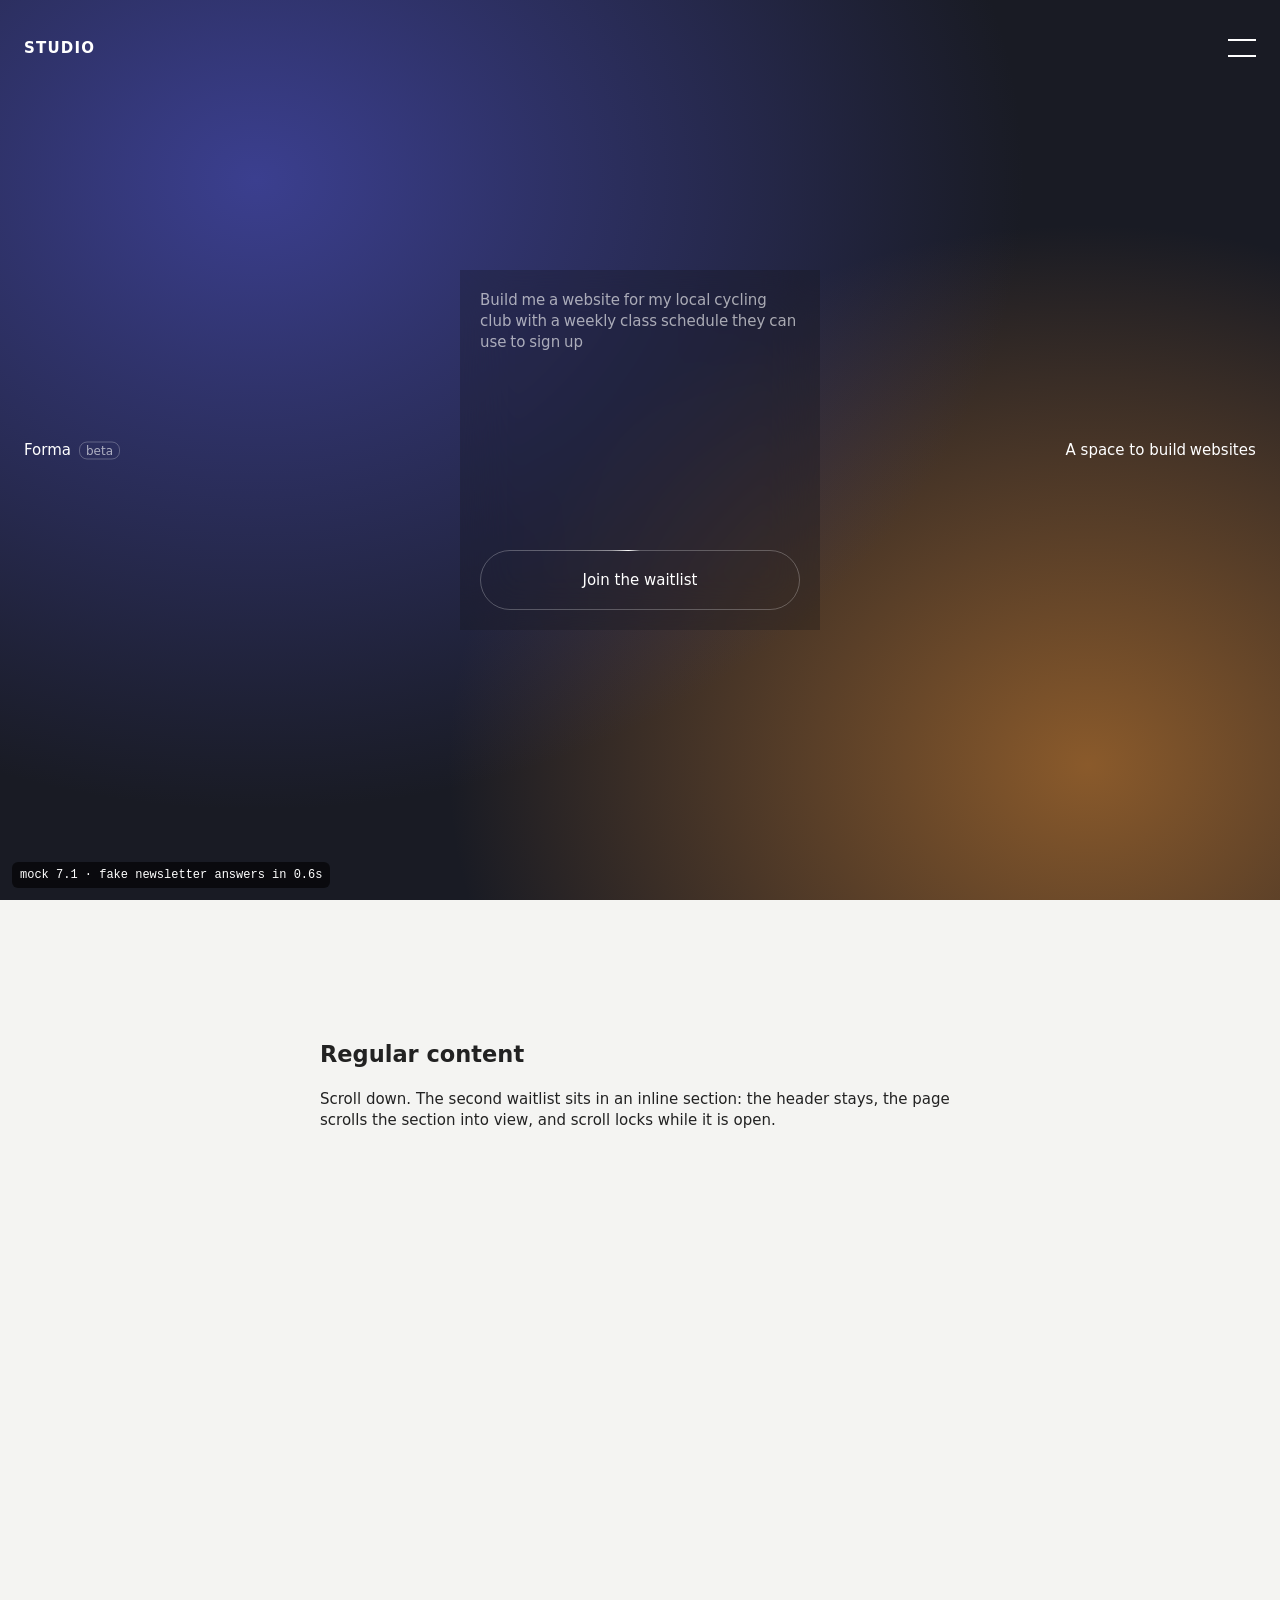
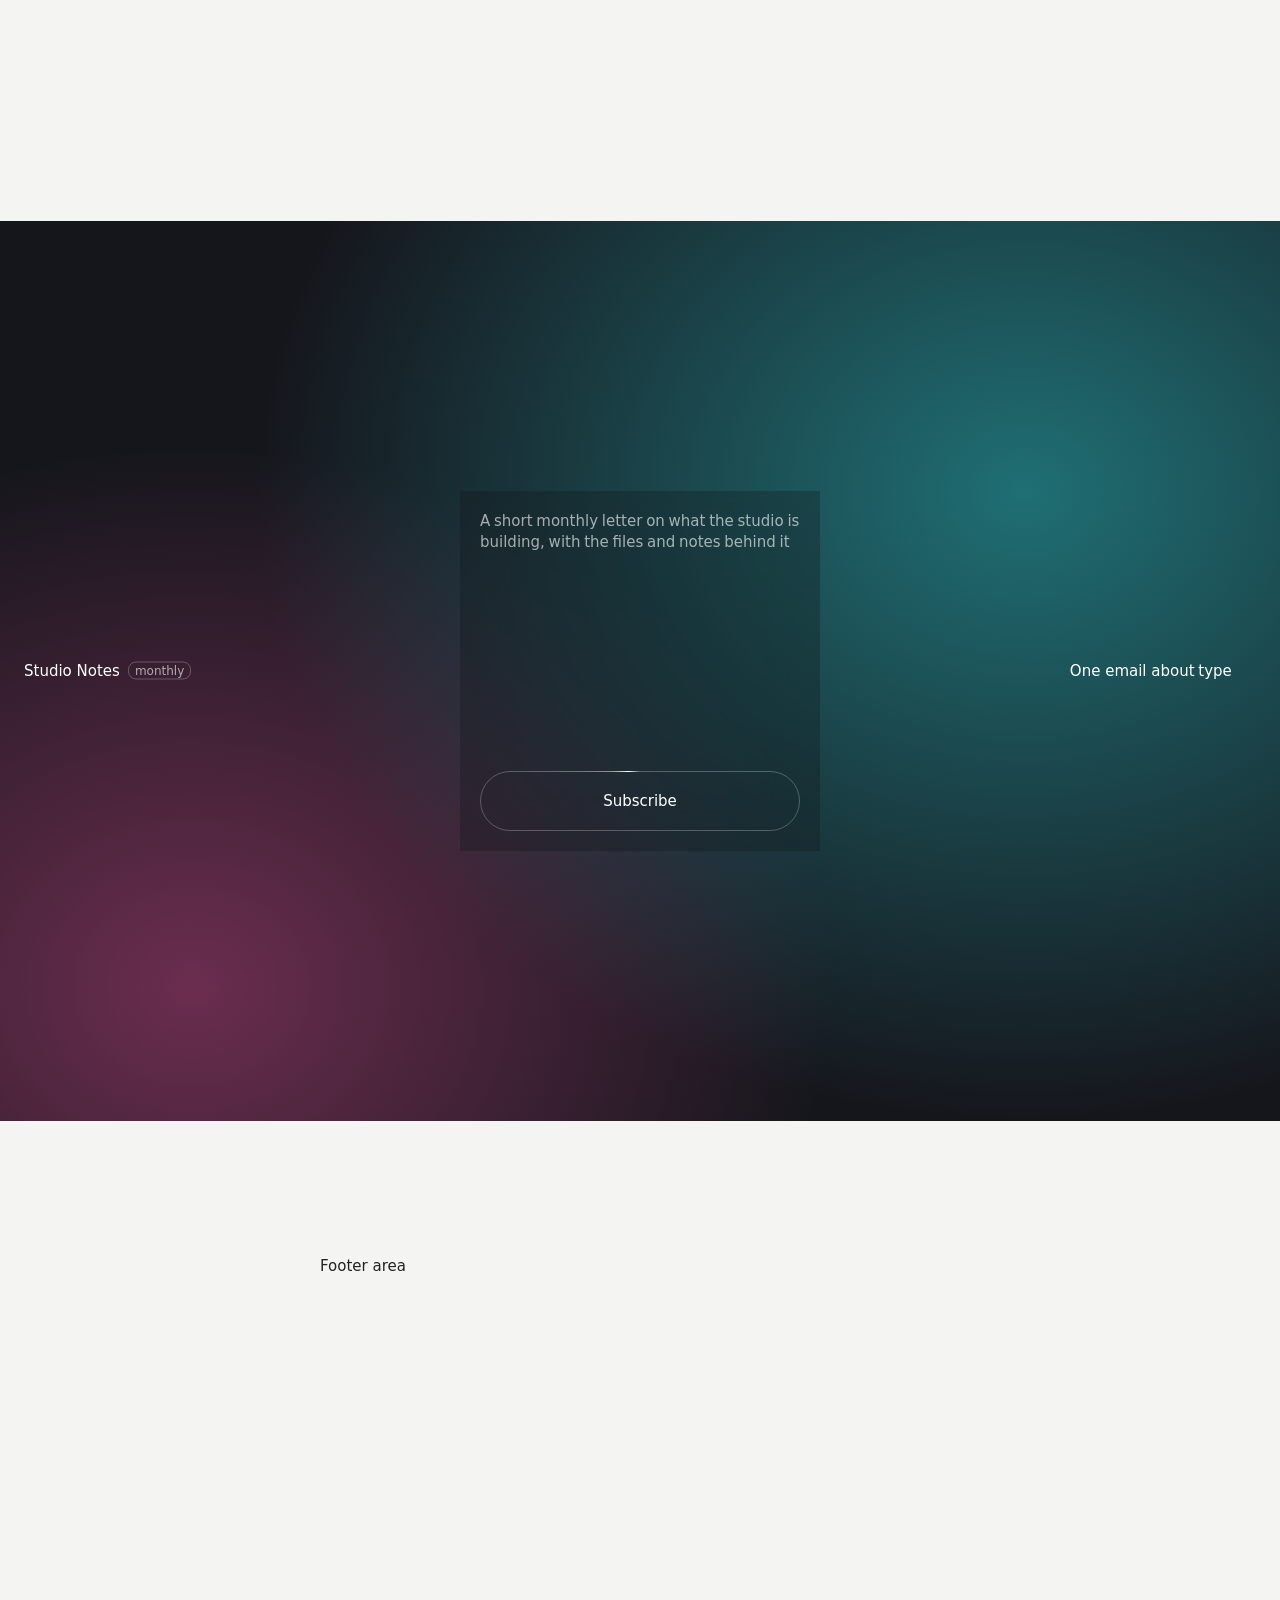
<file: demo/index.html>
<!doctype html>
<html lang="en"><head><meta charset="utf-8"><meta name="viewport" content="width=device-width,initial-scale=1">
<title>Waitlist demo — mock Squarespace 7.1</title>
<link rel="stylesheet" href="../src/waitlist.css">
<style>
  /* Mock of the 7.1 shell: fixed transparent header, sections with backgrounds */
  body { margin:0; font:15px/1.4 system-ui, sans-serif; background:#111; color:#fff; }
  #header { position:fixed; inset:0 0 auto; z-index:10; height:96px; display:flex; align-items:center; justify-content:space-between; padding:0 24px; }
  #header .logo { font-weight:700; letter-spacing:.08em; }
  #header .burger { width:28px; height:14px; border-block:2px solid #fff; }
  .page-section { position:relative; }
  .section-background { position:absolute; inset:0; z-index:0; }
  .bg-a { background:radial-gradient(60% 70% at 20% 20%,#3b3f8f,transparent),radial-gradient(50% 60% at 85% 85%,#8a5a2b,transparent),#191b24; }
  .bg-b { background:radial-gradient(60% 70% at 80% 30%,#1f6f74,transparent),radial-gradient(50% 60% at 15% 85%,#6b2d4f,transparent),#15161c; }
  .content-wrapper { position:relative; z-index:1; padding:120px 24px; }
  .filler { background:#f4f4f2; color:#222; } .filler .content-wrapper { max-width:640px; margin:auto; }
  .demo-note { position:fixed; left:12px; bottom:12px; z-index:20; font:12px ui-monospace,monospace; background:rgba(0,0,0,.6); padding:6px 8px; border-radius:6px; }
</style></head>
<body>
<header id="header"><span class="logo">STUDIO</span><span class="burger" aria-hidden="true"></span></header>
<main><article class="sections">
  <section class="page-section"><div class="section-background bg-a"></div>
    <div class="content-wrapper"><div class="sqs-block code-block"><div class="wl" data-wl>
  <div class="wl__lockup" aria-hidden="true">
    <span class="wl__left"><span class="wl__prefix">Welcome to</span>Forma<span class="wl__pill">beta</span></span>
    <span class="wl__right">A space to build <span class="wl__rot" data-wl-rotate="websites, apps, anything"></span></span>
  </div>

  <div class="wl__card">
    <div class="wl__square">
      <p class="wl__copy" aria-hidden="true" data-wl-words>Build me a website for my local cycling club with a weekly class schedule they can use to sign up</p>
      <div class="wl__cta-wrap">
        <button type="button" class="wl-cta" aria-haspopup="dialog" aria-expanded="false" data-wl-open>Join the waitlist</button>
      </div>
    </div>

    <div class="wl__panel" role="dialog" aria-modal="true" aria-labelledby="wl-heading">
      <div class="wl__content">
        <div class="wl__message">
          <h2 class="wl__heading" id="wl-heading" style="grid-area:1/1">Get early access</h2>
          <div class="wl__success" aria-hidden="true">
            <span class="wl__success-title">You're on the list.</span>
            <span class="wl__success-body">We'll notify you at <span data-wl-email></span><br>when access opens.</span>
          </div>
          <p class="wl-sr" role="status" data-wl-status></p>
        </div>

        <div class="wl__stage">
          <form class="wl__field" novalidate data-wl-form>
            <input class="wl__input" id="wl-email" type="email" name="email" placeholder="Enter your email" aria-label="Email address" autocomplete="email" maxlength="254">
            <button type="submit" class="wl__submit" aria-label="Submit">
              <span class="wl__arrow"><svg width="22" height="22" viewBox="0 0 24 24" fill="none" stroke="currentColor" stroke-width="2" stroke-linecap="round" stroke-linejoin="round" aria-hidden="true"><path d="M4.5 12h15m0 0-6.75-6.75M19.5 12l-6.75 6.75"/></svg></span>
              <span class="wl__spin"><svg width="20" height="20" viewBox="0 0 24 24" fill="none" stroke="currentColor" stroke-width="2.25" stroke-linecap="round" aria-hidden="true"><path d="M12 3a9 9 0 1 0 9 9"/></svg></span>
            </button>
            <span class="wl__check" aria-hidden="true"><svg width="22" height="22" viewBox="0 0 24 24" fill="none" stroke="currentColor" stroke-width="2.25" stroke-linecap="round" stroke-linejoin="round"><path d="m4.5 12.75 6 6 9-13.5"/></svg></span>
            <span class="wl__error" role="alert" data-wl-error></span>
          </form>
          <button type="button" class="wl__share" data-wl-share>
            <span>Send to a friend</span>
            <svg width="18" height="18" viewBox="0 0 24 24" fill="none" stroke="currentColor" stroke-width="2" stroke-linecap="round" stroke-linejoin="round" aria-hidden="true"><path d="M4.5 12h15m0 0-6.75-6.75M19.5 12l-6.75 6.75"/></svg>
          </button>
        </div>
      </div>

      <button type="button" class="wl__back" aria-label="Back" data-wl-back><svg width="22" height="22" viewBox="0 0 24 24" fill="none" stroke="currentColor" stroke-width="2" stroke-linecap="round" stroke-linejoin="round" aria-hidden="true"><path d="M15.75 19.5 8.25 12l7.5-7.5"/></svg></button>
      <button type="button" class="wl__close" aria-label="Close" data-wl-close><svg width="22" height="22" viewBox="0 0 24 24" fill="none" stroke="currentColor" stroke-width="2" stroke-linecap="round" stroke-linejoin="round" aria-hidden="true"><path d="M6 18 18 6M6 6l12 12"/></svg></button>
      <div class="wl__toast" role="status" data-wl-toast>Link copied to clipboard</div>
    </div>
  </div>
</div></div><div class="sqs-block newsletter-block sqs-block-newsletter"><div class="newsletter-form-wrapper">
  <form class="newsletter-form"><div class="newsletter-form-body"><input type="email" name="email" placeholder="Email Address"><button type="submit" class="newsletter-form-button">Sign Up</button></div></form>
  <div class="form-submission-text hidden">Thank you!</div></div></div></div></section>

  <section class="page-section filler"><div class="content-wrapper">
    <h2>Regular content</h2><p>Scroll down. The second waitlist sits in an inline section: the header stays, the page scrolls the section into view, and scroll locks while it is open.</p>
    <p style="height:60vh"></p></div></section>

  <section class="page-section"><div class="section-background bg-b"></div>
    <div class="content-wrapper"><div class="sqs-block code-block"><div class="wl" data-wl id="wl-inline">
  <div class="wl__lockup" aria-hidden="true">
    <span class="wl__left"><span class="wl__prefix">Join</span>Studio Notes<span class="wl__pill">monthly</span></span>
    <span class="wl__right">One email about <span class="wl__rot" data-wl-rotate="type, motion, process"></span></span>
  </div>

  <div class="wl__card">
    <div class="wl__square">
      <p class="wl__copy" aria-hidden="true" data-wl-words>A short monthly letter on what the studio is building, with the files and notes behind it</p>
      <div class="wl__cta-wrap">
        <button type="button" class="wl-cta" aria-haspopup="dialog" aria-expanded="false" data-wl-open>Subscribe</button>
      </div>
    </div>

    <div class="wl__panel" role="dialog" aria-modal="true" aria-labelledby="wl-heading-2">
      <div class="wl__content">
        <div class="wl__message">
          <h2 class="wl__heading" id="wl-heading-2" style="grid-area:1/1">Get the monthly letter</h2>
          <div class="wl__success" aria-hidden="true">
            <span class="wl__success-title">You're on the list.</span>
            <span class="wl__success-body">We'll notify you at <span data-wl-email></span><br>when access opens.</span>
          </div>
          <p class="wl-sr" role="status" data-wl-status></p>
        </div>

        <div class="wl__stage">
          <form class="wl__field" novalidate data-wl-form>
            <input class="wl__input" id="wl-email-2" type="email" name="email" placeholder="Enter your email" aria-label="Email address" autocomplete="email" maxlength="254">
            <button type="submit" class="wl__submit" aria-label="Submit">
              <span class="wl__arrow"><svg width="22" height="22" viewBox="0 0 24 24" fill="none" stroke="currentColor" stroke-width="2" stroke-linecap="round" stroke-linejoin="round" aria-hidden="true"><path d="M4.5 12h15m0 0-6.75-6.75M19.5 12l-6.75 6.75"/></svg></span>
              <span class="wl__spin"><svg width="20" height="20" viewBox="0 0 24 24" fill="none" stroke="currentColor" stroke-width="2.25" stroke-linecap="round" aria-hidden="true"><path d="M12 3a9 9 0 1 0 9 9"/></svg></span>
            </button>
            <span class="wl__check" aria-hidden="true"><svg width="22" height="22" viewBox="0 0 24 24" fill="none" stroke="currentColor" stroke-width="2.25" stroke-linecap="round" stroke-linejoin="round"><path d="m4.5 12.75 6 6 9-13.5"/></svg></span>
            <span class="wl__error" role="alert" data-wl-error></span>
          </form>
          <button type="button" class="wl__share" data-wl-share>
            <span>Send to a friend</span>
            <svg width="18" height="18" viewBox="0 0 24 24" fill="none" stroke="currentColor" stroke-width="2" stroke-linecap="round" stroke-linejoin="round" aria-hidden="true"><path d="M4.5 12h15m0 0-6.75-6.75M19.5 12l-6.75 6.75"/></svg>
          </button>
        </div>
      </div>

      <button type="button" class="wl__back" aria-label="Back" data-wl-back><svg width="22" height="22" viewBox="0 0 24 24" fill="none" stroke="currentColor" stroke-width="2" stroke-linecap="round" stroke-linejoin="round" aria-hidden="true"><path d="M15.75 19.5 8.25 12l7.5-7.5"/></svg></button>
      <button type="button" class="wl__close" aria-label="Close" data-wl-close><svg width="22" height="22" viewBox="0 0 24 24" fill="none" stroke="currentColor" stroke-width="2" stroke-linecap="round" stroke-linejoin="round" aria-hidden="true"><path d="M6 18 18 6M6 6l12 12"/></svg></button>
      <div class="wl__toast" role="status" data-wl-toast>Link copied to clipboard</div>
    </div>
  </div>
</div></div><div class="sqs-block newsletter-block sqs-block-newsletter"><div class="newsletter-form-wrapper">
  <form class="newsletter-form"><div class="newsletter-form-body"><input type="email" name="email" placeholder="Email Address"><button type="submit" class="newsletter-form-button">Sign Up</button></div></form>
  <div class="form-submission-text hidden">Thank you!</div></div></div></div></section>

  <section class="page-section filler"><div class="content-wrapper"><p style="height:40vh">Footer area</p></div></section>
</article></main>
<div class="demo-note">mock 7.1 · fake newsletter answers in 0.6s</div>
<script>
  /* Fake native Newsletter Block: answers like Squarespace's */
  document.querySelectorAll('.newsletter-form').forEach(function (f) {
    f.addEventListener('submit', function (e) {
      e.preventDefault();
      setTimeout(function () {
        f.querySelector('.newsletter-form-body').classList.add('hidden');
        f.parentElement.querySelector('.form-submission-text').classList.remove('hidden');
      }, 600);
    });
  });
</script>
<script src="../src/waitlist.js"></script>
</body></html>
</file>
<file: src/waitlist.css>
/*!
 * Waitlist for Squarespace 7.1 — v1.0.0
 * Forma-style square-to-panel waitlist signup. Submits through a native
 * Newsletter Block. Repo: github.com/swtldesignco/sqsp-waitlist
 */
/* ==========================================================
   Scope: everything lives under .wl
   1. Tokens
   2. Host section (Squarespace)
   3. Lockup (side text)
   4. Card + square
   5. Prompt copy + CTA
   6. Panel (open state)
   7. Field / submit / check
   8. Success, back, share, toast
   9. Keyframes
   10. Mobile + reduced motion
   ========================================================== */

/* 1. Tokens */
.wl {
  --wl-size: min(360px, calc(100vw - 48px));
  --wl-margin: 24px;
  --wl-text: #ffffff;
  --wl-muted: rgba(255, 255, 255, .62);
  --wl-line: rgba(255, 255, 255, .25);
  --wl-tint: rgba(18, 18, 22, .28);
  --wl-field: #f2f2f7;
  --wl-ink: #000000;
  --wl-error: #ff8a80;
  --wl-blur: 25px;
  /* Section heights are set on the section (.wl-host) so they inherit:
     --wl-height (hero, default 100svh) · --wl-inline-height (inline, default 100svh) */
  --wl-out: cubic-bezier(.16, 1, .3, 1);
  --wl-card: cubic-bezier(.22, .94, .28, 1);
  --wl-spring: cubic-bezier(.34, 1.56, .64, 1);

  position: relative;
  isolation: isolate;
  min-height: var(--wl-height, 100svh);
  overflow: hidden;
  color: var(--wl-text);
}
.wl *, .wl *::before, .wl *::after { box-sizing: border-box; }
.wl button { font: inherit; }

/* 2. Host section (Squarespace) — JS adds .wl-host to the section */
.wl-host { position: relative; min-height: var(--wl-height, 100svh); }
.wl-host--inline { min-height: max(560px, var(--wl-inline-height, 100svh)); }
.wl-host > .wl { position: absolute; inset: 0; z-index: 2; min-height: 0; }
.wl-host .sqs-block-newsletter.wl-source {
  position: absolute !important; width: 1px !important; height: 1px !important;
  overflow: hidden !important; clip-path: inset(50%) !important; opacity: 0 !important;
  pointer-events: none !important;
}

/* 2b. Site header + mobile menu hide while the panel is open (body classes set by JS) */
body.wl-hide-header #header,
body.wl-hide-header .header-menu {
  opacity: 0 !important; visibility: hidden !important; pointer-events: none !important;
  transition: opacity .25s ease, visibility 0s linear .25s !important;
}
body.wl-header-return #header {
  transition: opacity .5s ease, visibility 0s !important;
}

/* 2c. Page scroll lock while the panel is open */
html.wl-lock, html.wl-lock body { overflow: hidden !important; }
html.wl-lock body { padding-right: var(--wl-scrollbar, 0px); }

/* 2d. intro: false — skip the load sequence, show the resting state */
.wl.wl--static .wl__left, .wl.wl--static .wl__right, .wl.wl--static .wl__prefix,
.wl.wl--static .wl__pill, .wl.wl--static .wl__rot, .wl.wl--static .wl__square,
.wl.wl--static .wl__square::after, .wl.wl--static .wl__word, .wl.wl--static .wl-cta {
  animation-duration: .01s !important; animation-delay: 0s !important;
}

/* 3. Lockup — text rides beside the 12px square, then pushes to the edges */
.wl__lockup { position: absolute; inset: 0; z-index: 3; pointer-events: none; }
/* Intro waits for .is-ready (fonts loaded + section in view), so it plays when seen */
.wl:not(.is-ready) *, .wl:not(.is-ready) *::before, .wl:not(.is-ready) *::after { animation-play-state: paused !important; }

.wl__left, .wl__right {
  position: absolute; top: 50%; line-height: 1; white-space: nowrap; opacity: 0;
}
.wl__right { display: flex; align-items: baseline; column-gap: .25em; }
/* "Welcome to" hangs off the left of the brand so the brand alone hugs the square */
.wl__prefix {
  position: absolute; top: 0; right: calc(100% + .25em); white-space: nowrap; pointer-events: none;
  animation: wlFadeOut 1.2s var(--wl-out) 1.5s forwards;
}
.wl__left > .wl__pill {
  position: absolute; top: 50%; left: calc(100% + 8px); transform: translateY(-50%);
  opacity: 0; animation: wlFade .4s linear 2.7s forwards;
}
/* Rotating last word: width set by the longest word, value slides up */
.wl__rot {
  position: relative; display: inline-grid; overflow: hidden; vertical-align: baseline;
  padding-bottom: .25em; margin-bottom: -.25em; opacity: 0;
  animation: wlFade 1.2s var(--wl-out) 1.5s forwards;
}
.wl__rot-size { grid-area: 1 / 1; visibility: hidden; white-space: nowrap; }
.wl__rot-val { position: absolute; left: 0; top: 0; white-space: nowrap; }
.wl__left {
  left: calc(50% - 18px);
  transform: translate(-100%, -50%);
  animation: wlRevealL .75s var(--wl-out) forwards, wlLeftOut 1.2s var(--wl-out) 1.5s forwards;
}
.wl__right {
  right: calc(50% - 18px);
  transform: translate(100%, -50%);
  animation: wlRevealR .75s var(--wl-out) forwards, wlRightOut 1.2s var(--wl-out) 1.5s forwards;
}
.wl__pill {
  border: 1px solid var(--wl-line); border-radius: 8px; padding: 2px 6px;
  font-size: .8em; color: var(--wl-muted);
}

/* 4. Card + square — the card is the box that grows to full section */
.wl__card {
  position: absolute; inset: 0; margin: auto; z-index: 1;
  width: var(--wl-size); height: var(--wl-size);
  transition: width 1s var(--wl-card) .15s, height 1s var(--wl-card) .15s, z-index 0s linear 1.15s;
}
.wl.is-open .wl__card {
  z-index: 4; width: 100%; height: 100%;
  transition: width 1s var(--wl-card) .2s, height 1s var(--wl-card) .2s, z-index 0s;
}
.wl__square {
  position: absolute; inset: 0; margin: auto;
  width: 12px; height: 12px; background: #fff; overflow: clip;
  -webkit-backdrop-filter: blur(var(--wl-blur)); backdrop-filter: blur(var(--wl-blur));
  transform: scale(0);
  animation: wlSqReveal .75s var(--wl-out) forwards, wlSqGrow 1.2s var(--wl-out) 1.5s forwards;
}
.wl__square::after {
  content: ""; position: absolute; inset: 0; z-index: -1; opacity: 0;
  background: var(--wl-tint);
  animation: wlFade 1.2s var(--wl-out) 1.5s forwards;
}

/* 5. Prompt copy + CTA */
.wl__copy {
  position: absolute; top: 20px; left: 20px; right: 20px; margin: 0;
  display: flex; flex-wrap: wrap; column-gap: .25em; color: var(--wl-muted); line-height: 1.4;
  transition: opacity .25s 1s, visibility 0s linear 1s;
}
.wl__word { opacity: 0; animation: wlWord .7s var(--wl-out) forwards calc(2.45s + var(--i) * 35ms); }
.wl.is-open .wl__copy { opacity: 0; visibility: hidden; transition: opacity .2s, visibility 0s linear .2s; }

.wl__cta-wrap {
  position: absolute; inset: 0;
  transition: opacity .75s var(--wl-spring) 1.1s, transform .75s var(--wl-spring) 1.1s;
}
.wl.is-open .wl__cta-wrap {
  opacity: 0; pointer-events: none; transform: translateY(25px);
  transition: opacity .2s, transform 0s linear .2s;
}
.wl-cta {
  position: absolute; left: 20px; right: 20px; bottom: 20px; height: 60px;
  display: flex; align-items: center; justify-content: center; isolation: isolate;
  border: 1px solid var(--wl-line); border-radius: 100px; background: transparent;
  color: var(--wl-text); font-weight: 500; cursor: pointer;
  transition: background-color .2s, color .2s;
  animation: wlRiseIn .75s var(--wl-spring) 2.95s both;
}
.wl-cta::before {
  content: ""; position: absolute; inset: -1px; padding: 1px; border-radius: 101px; pointer-events: none;
  background: conic-gradient(from var(--wl-laser), transparent 0deg, transparent 78%, rgba(255,255,255,.35) 88%, #fff 94%, transparent 100%);
  -webkit-mask: linear-gradient(#000 0 0) content-box, linear-gradient(#000 0 0);
  -webkit-mask-composite: xor;
  mask: linear-gradient(#000 0 0) content-box exclude, linear-gradient(#000 0 0);
  animation: wlLaser 5s linear infinite;
}
@media (hover: hover) { .wl-cta:hover { background: var(--wl-text); color: var(--wl-ink); } }
.wl-cta:focus-visible { outline: 2px solid var(--wl-text); outline-offset: 3px; }

/* 6. Panel (open state) */
.wl__panel {
  position: absolute; inset: 0; display: flex; align-items: center; justify-content: center;
  visibility: hidden; transition: visibility 0s linear .2s;
}
.wl.is-open .wl__panel { visibility: visible; transition: visibility 0s; }
.wl__content { display: flex; flex-direction: column; align-items: center; gap: 40px; }
.wl__message { position: relative; width: 100%; min-height: 3.2em; display: grid; align-items: end; text-align: center; }
.wl__heading {
  margin: 0; font-size: clamp(20px, 2.2vw, 26px); font-weight: 500; line-height: 1.2;
  opacity: 0; transform: translateY(25px); transition: opacity .15s, transform .15s;
}
.wl.is-open .wl__heading {
  opacity: 1; transform: none;
  transition: opacity .75s var(--wl-spring) .9s, transform .75s var(--wl-spring) .9s;
}
.wl.is-open.is-submitted .wl__heading { opacity: 0; transform: translateY(25px); transition: opacity .15s, transform .15s; }

.wl__close, .wl__back {
  /* --wl-safe-top = how far the site header overlaps the section (set by JS on open) */
  position: absolute; top: calc(var(--wl-safe-top, 0px) + var(--wl-margin) - 4px); width: 36px; height: 36px; padding: 0;
  display: flex; align-items: center; justify-content: center;
  border: 0; border-radius: 8px; background: transparent; color: var(--wl-text); cursor: pointer;
  opacity: 0; visibility: hidden; transition: background-color .2s, opacity .15s, visibility 0s linear .15s;
}
.wl__close { right: calc(var(--wl-margin) - 4px); }
.wl__back { left: calc(var(--wl-margin) - 8px); }
.wl.is-open .wl__close { opacity: 1; visibility: visible; transition: background-color .2s, opacity .75s var(--wl-spring) .8s; }
.wl.is-open.is-submitted .wl__back { opacity: 1; visibility: visible; transition: background-color .2s, opacity .15s .7s; }
@media (hover: hover) { .wl__close:hover, .wl__back:hover { background: rgba(255,255,255,.08); } }
.wl__close:focus-visible, .wl__back:focus-visible, .wl__share:focus-visible { outline: 2px solid var(--wl-text); outline-offset: 2px; }

/* 7. Field / submit / check — pill collapses into the check circle */
.wl__stage { position: relative; width: 390px; max-width: calc(100vw - var(--wl-margin) * 2); display: grid; }
.wl__field {
  grid-area: 1 / 1; justify-self: center; position: relative;
  display: flex; align-items: center; width: 100%; height: 60px; margin: 0;
  padding: 4px 4px 4px 22px; border-radius: 120px; background: var(--wl-field);
  opacity: 0; transform: translateY(25px);
  transition: opacity .15s, transform .15s,
    width .8s var(--wl-out) .1s, height .8s var(--wl-out) .1s, padding .8s var(--wl-out) .1s, background-color .8s .1s;
}
.wl.is-open .wl__field {
  opacity: 1; transform: none;
  transition: opacity .75s var(--wl-spring) .8s, transform .75s var(--wl-spring) .8s,
    width .8s var(--wl-out) .15s, height .8s var(--wl-out) .15s, padding .8s var(--wl-out) .15s, background-color .8s .15s;
}
.wl.is-submitted .wl__field { width: 52px; height: 52px; padding: 0; background: #fff; }

.wl__input {
  flex: 1; min-width: 0; padding: 0; border: 0; outline: none; background: transparent;
  color: var(--wl-ink); caret-color: var(--wl-ink); font: inherit; font-size: 16px; line-height: 1.4;
  transition: color .2s, opacity .2s .6s;
}
.wl__input::placeholder { color: rgba(0, 0, 0, .5); }
.wl__input.is-error { color: #c62828; }
.wl.is-submitted .wl__input { opacity: 0; visibility: hidden; transition: opacity .15s, visibility 0s linear .15s; }

.wl__submit {
  flex-shrink: 0; display: grid; place-items: center; width: 52px; height: 52px; padding: 0;
  border: 0; border-radius: 100px; background: var(--wl-ink); color: #fff; cursor: pointer;
  opacity: 0; visibility: hidden; transform: scale(.75);
  transition: opacity .15s, transform .15s, visibility 0s linear .15s;
}
.wl.has-value:not(.is-submitted) .wl__submit { opacity: 1; visibility: visible; transform: scale(1); transition: opacity .2s, transform .2s; }
.wl__submit > * { grid-area: 1 / 1; transition: opacity .2s; display: flex; }
.wl__spin { opacity: 0; }
.wl.is-busy .wl__submit .wl__arrow { opacity: 0; }
.wl.is-busy .wl__spin { opacity: 1; animation: wlSpin .8s linear infinite; }

.wl__check {
  position: absolute; inset: 0; display: flex; align-items: center; justify-content: center;
  color: var(--wl-ink); opacity: 0; visibility: hidden; transform: scale(.6);
  transition: opacity .15s, transform .15s, visibility 0s linear .15s;
}
.wl.is-submitted .wl__check {
  opacity: 1; visibility: visible; transform: none;
  transition: opacity .2s .7s, transform .5s var(--wl-spring) .7s;
}

.wl__error {
  position: absolute; top: calc(100% + 12px); left: 22px; display: flex; align-items: center; gap: 6px;
  font-size: 13px; color: var(--wl-error); opacity: 0; visibility: hidden;
  transition: opacity .2s, visibility 0s linear .2s;
}
.wl__error.is-visible { opacity: 1; visibility: visible; transition-delay: 0s; }

/* 8. Success, share, toast */
.wl__success {
  grid-area: 1 / 1; display: flex; flex-direction: column; align-items: center; gap: 6px;
  opacity: 0; visibility: hidden; transform: translateY(25px);
  transition: opacity .15s, transform .15s, visibility 0s linear .15s;
}
.wl.is-submitted .wl__success {
  opacity: 1; visibility: visible; transform: none;
  transition: opacity .75s var(--wl-spring) .75s, transform .75s var(--wl-spring) .75s;
}
.wl__success-title { font-size: clamp(20px, 2.2vw, 26px); font-weight: 500; }
.wl__success-body { color: var(--wl-muted); overflow-wrap: anywhere; }

.wl__share {
  position: absolute; top: calc(100% + 28px); left: 50%; translate: -50% 0;
  display: inline-flex; align-items: center; gap: 6px; padding: 4px 2px;
  border: 0; background: transparent; color: var(--wl-muted); cursor: pointer; white-space: nowrap;
  opacity: 0; visibility: hidden; transform: translateY(10px);
  transition: color .2s, opacity .15s, transform .15s, visibility 0s linear .15s;
}
.wl.is-submitted .wl__share {
  opacity: 1; visibility: visible; transform: none;
  transition: color .2s, opacity .75s 1.25s, transform .75s var(--wl-spring) 1.25s;
}
/* Zac standard arrow hover: 5px translate + color change */
.wl__share svg { transition: transform .25s var(--wl-out); }
@media (hover: hover) {
  .wl__share:hover { color: var(--wl-text); }
  .wl__share:hover svg { transform: translateX(5px); }
}
.wl__share:focus-visible { color: var(--wl-text); }
.wl__share:focus-visible svg { transform: translateX(5px); }

.wl__toast {
  position: absolute; left: 50%; bottom: calc(var(--wl-margin) + 24px); z-index: 6; translate: -50% 0;
  padding: 12px 16px; border-radius: 8px; background: rgba(255,255,255,.12);
  -webkit-backdrop-filter: blur(25px); backdrop-filter: blur(25px); font-size: 14px;
  opacity: 0; visibility: hidden; transform: translateY(25px);
  transition: opacity .15s, transform .15s, visibility 0s linear .15s;
}
.wl__toast.is-visible { opacity: 1; visibility: visible; transform: none; transition: opacity .25s, transform .25s var(--wl-out); }

.wl-sr { position: absolute; width: 1px; height: 1px; overflow: hidden; clip-path: inset(50%); white-space: nowrap; }

/* 9. Keyframes */
@property --wl-laser { syntax: "<angle>"; inherits: false; initial-value: 0deg; }
@keyframes wlLaser { to { --wl-laser: 360deg; } }
@keyframes wlFade { to { opacity: 1; } }
@keyframes wlFadeOut { from { opacity: 1; } to { opacity: 0; } }
@keyframes wlRiseIn { from { opacity: 0; visibility: hidden; transform: translateY(25px); } to { opacity: 1; visibility: visible; transform: none; } }
@keyframes wlWord { from { opacity: 0; transform: translateY(10px); } to { opacity: 1; transform: none; } }
@keyframes wlSpin { to { transform: rotate(360deg); } }
@keyframes wlSqReveal { from { transform: scale(0); } to { transform: scale(1); } }
@keyframes wlSqGrow {
  from { width: 12px; height: 12px; background: #fff; }
  to { width: 100%; height: 100%; background: rgba(255,255,255,0); }
}
@keyframes wlRevealL { from { opacity: 0; transform: translate(calc(-100% - 25px), -50%); } to { opacity: 1; transform: translate(-100%, -50%); } }
@keyframes wlRevealR { from { opacity: 0; transform: translate(calc(100% + 25px), -50%); } to { opacity: 1; transform: translate(100%, -50%); } }
@keyframes wlLeftOut {
  from { opacity: 1; left: calc(50% - 18px); transform: translate(-100%, -50%); }
  to { opacity: 1; left: var(--wl-margin); transform: translate(0, -50%); }
}
@keyframes wlRightOut {
  from { opacity: 1; right: calc(50% - 18px); transform: translate(100%, -50%); }
  to { opacity: 1; right: var(--wl-margin); transform: translate(0, -50%); }
}

/* 10. Mobile: side text stacks above the card. Reduced motion: final states. */
@media (max-width: 1019px) {
  .wl { --wl-margin: 16px; }
  .wl__left, .wl__right {
    left: 50% !important; right: auto !important; transform: translateX(-50%) !important;
    opacity: 0; animation: wlStackIn .75s var(--wl-spring) 1.75s forwards;
  }
  .wl__left { top: calc(50% - var(--wl-size) / 2 - 84px); display: inline-flex; align-items: center; gap: 8px; }
  .wl__prefix { display: none; }
  .wl__left > .wl__pill { position: static; transform: none; opacity: 1; animation: none; }
  .wl__right { top: calc(50% - var(--wl-size) / 2 - 48px); color: var(--wl-muted); }
  @keyframes wlStackIn { from { opacity: 0; translate: 0 20px; } to { opacity: 1; translate: 0 0; } }
}
@media (prefers-reduced-motion: reduce) {
  .wl *, .wl *::before, .wl *::after { animation-duration: .01s !important; animation-delay: 0s !important; transition-duration: .01s !important; transition-delay: 0s !important; }
}
</file>
